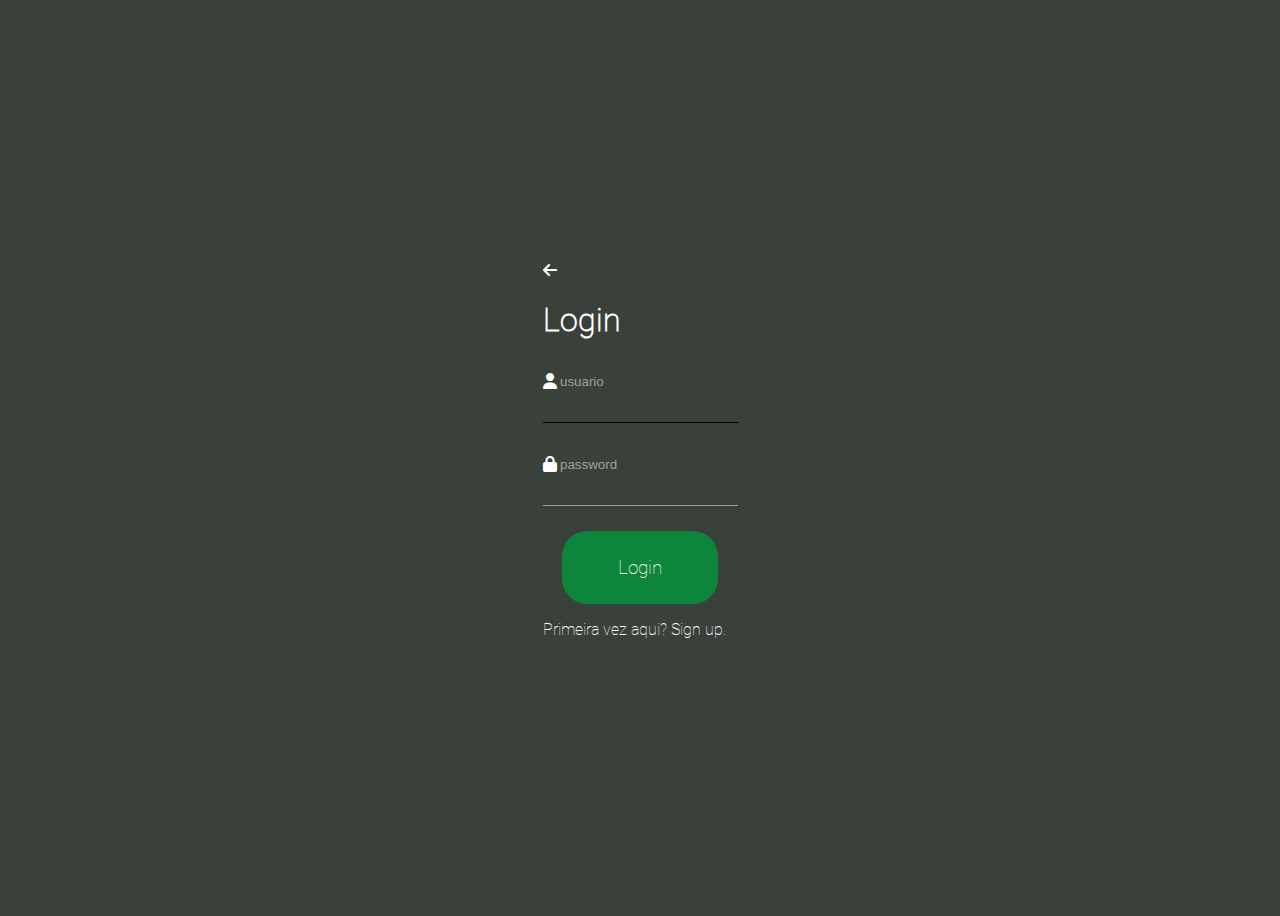
<file: login.html>
<!DOCTYPE html>
<html lang="pt-br">

<head>
    <meta charset="UTF-8">
    <meta http-equiv="X-UA-Compatible" content="IE=edge">
    <meta name="viewport" content="width=device-width, initial-scale=1.0">
    <title>login</title>
    <link rel="stylesheet" href="https://cdnjs.cloudflare.com/ajax/libs/font-awesome/6.1.2/css/all.min.css">
    <link rel="stylesheet" href="/css/loginStyle.css">
</head>

<body>
    <div class="container-grid">
        <i class="fa-solid fa-arrow-left"></i>

        <h1>Login</h1>

        <form>
            <div class="linha">
                <i class="fa-solid fa-user"></i>
                <input type="text" id="usuario" placeholder="usuario">
            </div>

            <div class="linha">
                <i class="fa-solid fa-lock"></i>
                <input type="password" id="senha" placeholder="password">
            </div>
            <p id="msgValidacao"></p>

            <button class="submit" type="button">Login</button>

            <p>Primeira vez aqui? <a class="link" href="#">Sign up.</a></p>
        </form>
    </div>

    <script src="https://cdnjs.cloudflare.com/ajax/libs/jquery/3.6.0/jquery.min.js"></script>
    <script src="/js/login.js"></script>
</body>

</html>
</file>
<file: css/loginStyle.css>
/* fonts */
@font-face {
    font-family: "roboto-regular";
    src: url(../fonts/Roboto/Roboto-Regular.ttf);
}

@font-face {
    font-family: 'roboto-light';
    src: url(../fonts/Roboto/Roboto-Light.ttf);
}

@font-face {
    font-family: 'roboto-lightItalic';
    src: url(../fonts/Roboto/Roboto-LightItalic.ttf);
}

@font-face {
    font-family: 'roboto-thin';
    src: url(../fonts/Roboto/Roboto-Thin.ttf);
}

@font-face {
    font-family: 'roboto-thinItalic';
    src: url(../fonts/Roboto/Roboto-ThinItalic.ttf);
}

body {
    height: 100vh;
    display: flex;
    justify-content: center;
    align-items: center;

    background-color: #3a403a;
    color: white;
    font-family: 'roboto-thin';
}

/* mobile first */
.container {
    width: 100%;
    max-width: 315px;
    margin: 0 auto;
}

.back {
    margin-bottom: 60px;
}

.title {
    margin-bottom: 100px;
}

.linha {
    display: flex;
    justify-content: space-between;
    align-items: center;
    margin-bottom: 20px;
    padding-bottom: 20px;
    border-bottom: 1px solid #a1a0a0;
}

.linha input {
    height: 40px;
    width: 90%;
    color: #a1a0a0;
    outline: none;
    background-color: transparent;
    border: none;
}

.linha:first-child {
    border-bottom: 1px solid black;
}

.linha input::placeholder {
    color: #a1a0a0;
}

.link{
    text-decoration: none;
    font-family: 'roboto-thin';
    color: white;
}
.mensagem {
    text-align: center;
    color: #cc3030;
}

.submit {
    cursor: pointer;
    display: block;
    margin: 25px auto 0;
    border: rgb(0, 0, 0);
    border-radius: 25px;
    padding: 25px;
    font-size: 1.2em;
    font-family: 'roboto-thin';
    background-color: #0d853b;
    color: white;
    width: 80%;
}

/* tablets */
@media all and (min-width: 768px) {
    .container {
        max-width: 600px;
    }
}

/* desktops */
@media al and (mim-width: 992px) {
    .container {
        max-width: 900px;
    }
}
</file>
